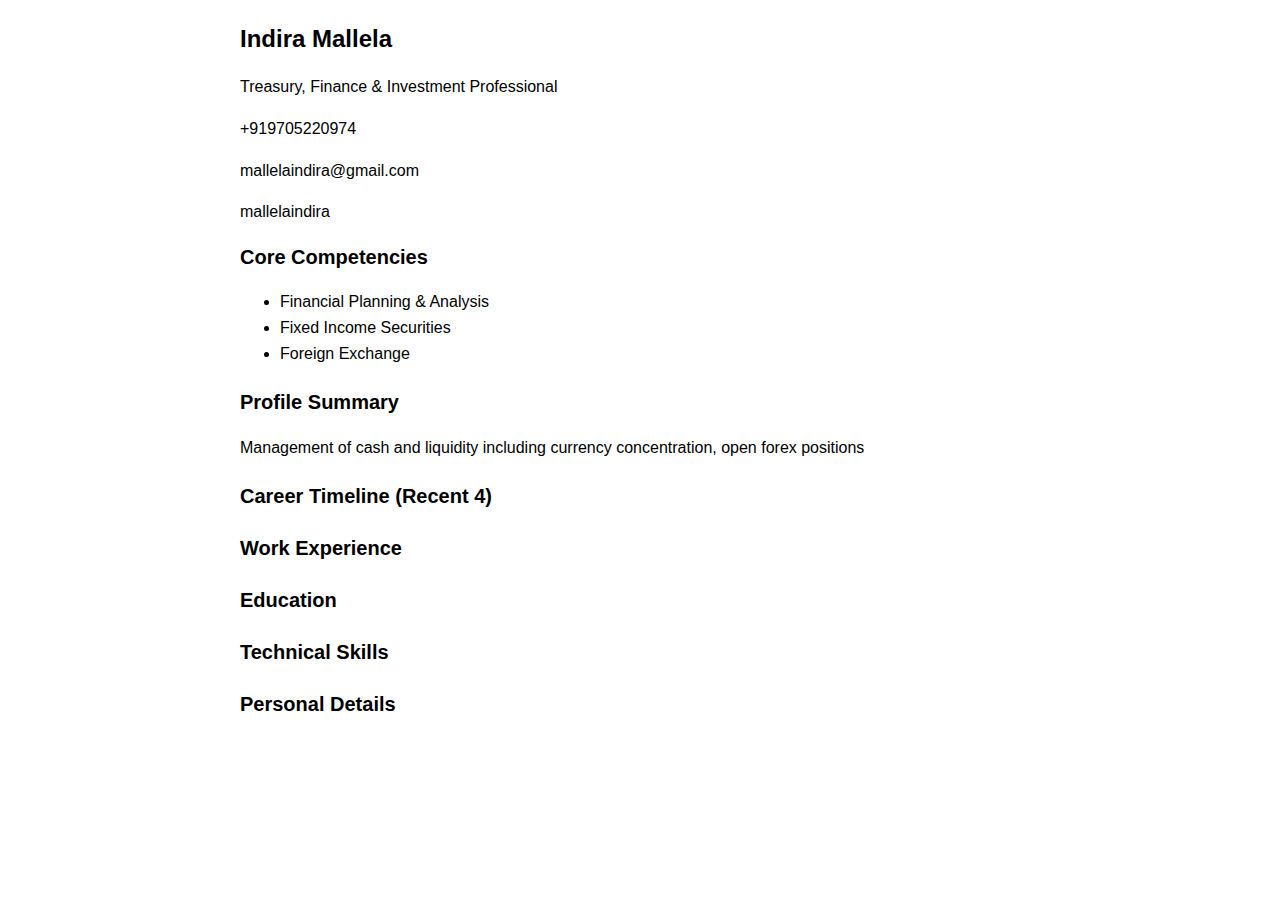
<file: index.html>
<!DOCTYPE html>
<html lang="en">
<head>
    <meta charset="UTF-8">
    <meta name="viewport" content="width=device-width, initial-scale=1.0">
    <title>Resume</title>
    <style>
        /* CSS styles go here */
        body {
            font-family: Arial, sans-serif;
            margin: 0;
            padding: 0;
            line-height: 1.6;
        }
        .container {
            max-width: 800px;
            margin: auto;
            padding: 20px;
        }
        h1, h2, h3 {
            margin-top: 0;
        }
        h1 {
            font-size: 24px;
        }
        h2 {
            font-size: 20px;
        }
        h3 {
            font-size: 18px;
        }
        p {
            margin-top: 0;
        }
        .core-competencies {
            margin-bottom: 20px;
        }
        .profile-summary {
            margin-bottom: 20px;
        }
        .career-timeline {
            margin-bottom: 20px;
        }
        .work-experience {
            margin-bottom: 20px;
        }
        .education {
            margin-bottom: 20px;
        }
        .technical-skills {
            margin-bottom: 20px;
        }
        .personal-details {
            margin-bottom: 20px;
        }
    </style>
</head>
<body>
    <div class="container">
        <h1>Indira Mallela</h1>
        <p>Treasury, Finance & Investment Professional</p>
        <p>+919705220974</p>
        <p>mallelaindira@gmail.com</p>
        <p>mallelaindira</p>

        <div class="core-competencies">
            <h2>Core Competencies</h2>
            <ul>
                <li>Financial Planning & Analysis</li>
                <li>Fixed Income Securities</li>
                <li>Foreign Exchange</li>
                <!-- Add more competencies as needed -->
            </ul>
        </div>

        <div class="profile-summary">
            <h2>Profile Summary</h2>
            <p>Management of cash and liquidity including currency concentration, open forex positions</p>
            <!-- Add more summary points as needed -->
        </div>

        <div class="career-timeline">
            <h2>Career Timeline (Recent 4)</h2>
            <!-- Add career timeline information -->
        </div>

        <div class="work-experience">
            <h2>Work Experience</h2>
            <!-- Add work experience details -->
        </div>

        <div class="education">
            <h2>Education</h2>
            <!-- Add education details -->
        </div>

        <div class="technical-skills">
            <h2>Technical Skills</h2>
            <!-- Add technical skills -->
        </div>

        <div class="personal-details">
            <h2>Personal Details</h2>
            <!-- Add personal details -->
        </div>
    </div>
</body>
</html>
</file>
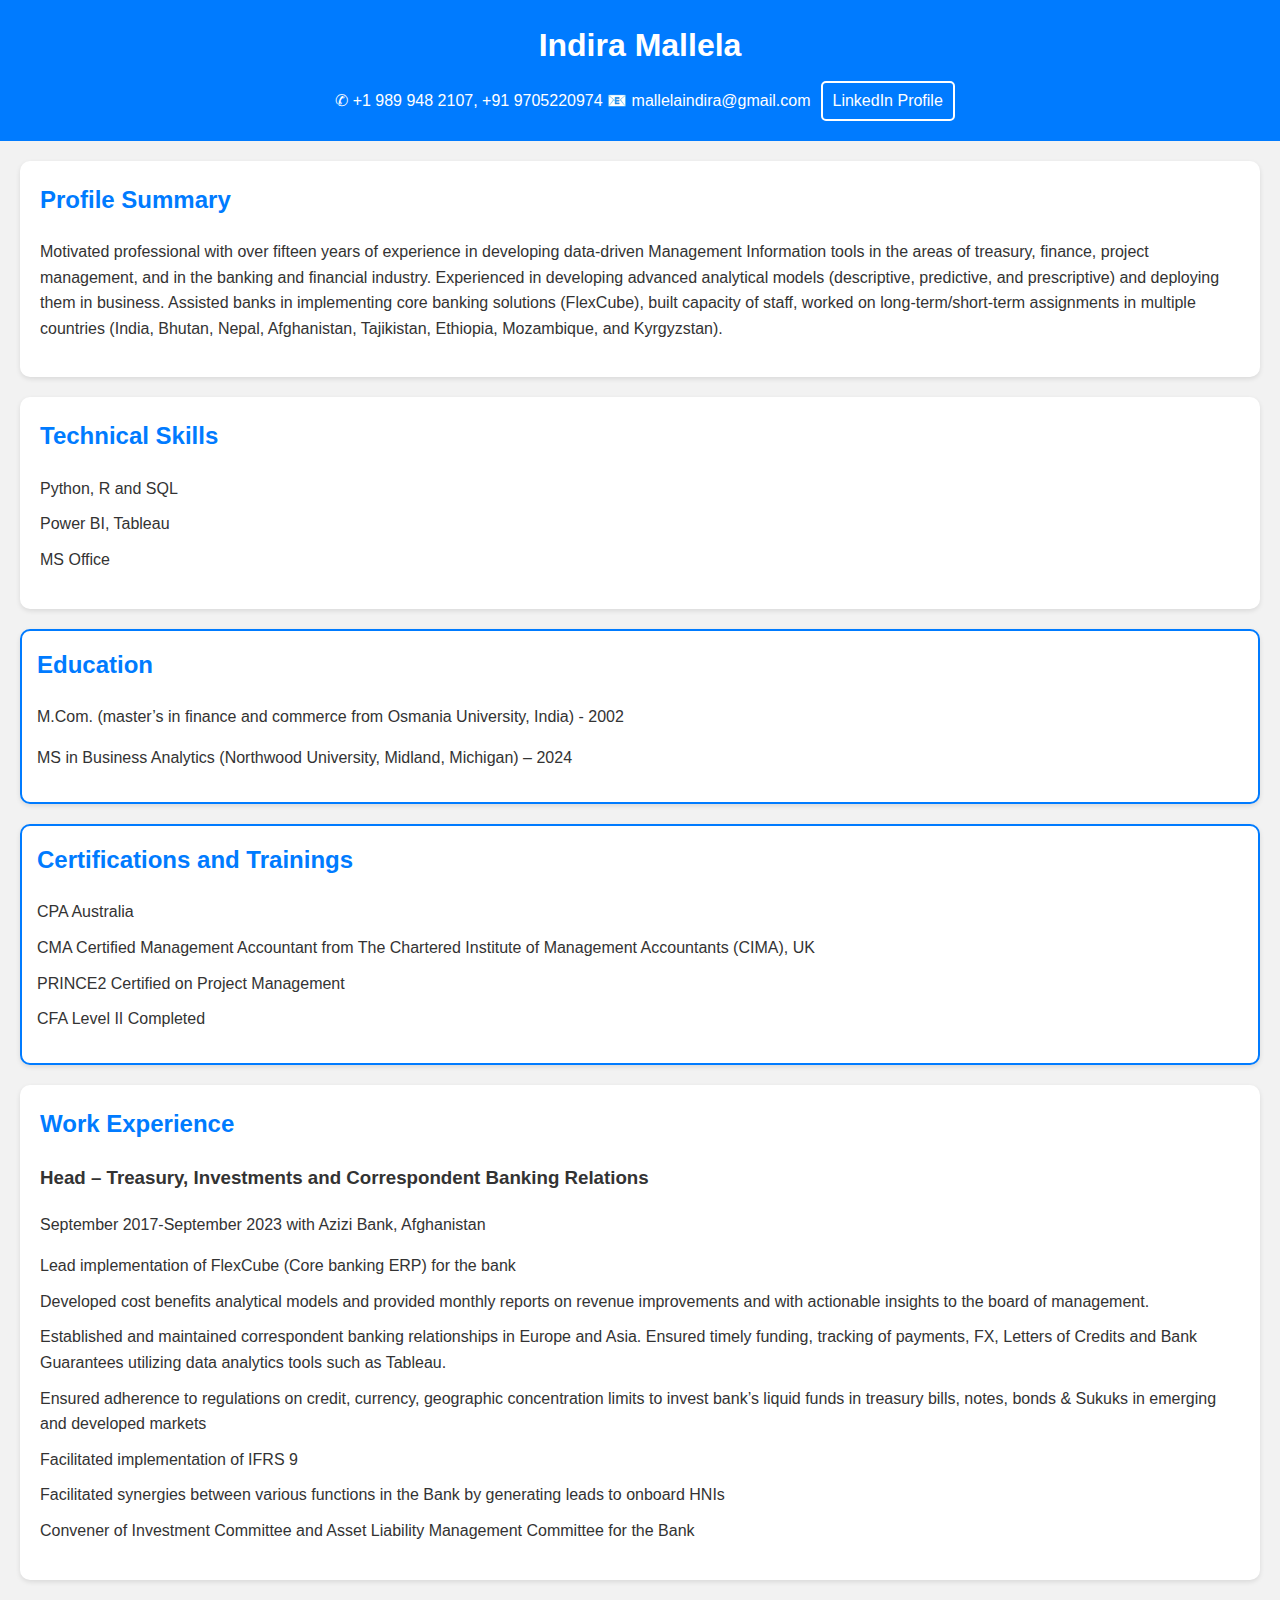
<file: indira5.html>
<html lang="en">
<head>
    <meta charset="UTF-8">
    <meta name="viewport" content="width=device-width, initial-scale=1.0">
    <title>Indira Mallela's CV</title>
    <style>
        body {
            font-family: Arial, sans-serif;
            line-height: 1.6;
            background-color: #f2f2f2;
            color: #333;
            margin: 0;
            padding: 0;
        }
        header {
            background-color: #007bff;
            color: #fff;
            padding: 20px;
            text-align: center;
        }
        h1 {
            font-size: 2rem;
            margin: 0;
        }
        .contact-info {
            margin-top: 10px;
            display: flex;
            justify-content: center;
            align-items: center;
        }
        .contact-info p {
            margin: 5px 10px;
        }
        .profile-link {
            text-decoration: none;
            color: #fff;
            border: 2px solid #fff;
            border-radius: 5px;
            padding: 5px 10px;
        }
        .profile-link:hover {
            background-color: #fff;
            color: #007bff;
        }
        .profile-summary, .technical-skills, .work-experience, .education, .certifications-trainings {
            background-color: #fff;
            padding: 20px;
            margin: 20px;
            border-radius: 10px;
            box-shadow: 0 2px 5px rgba(0, 0, 0, 0.1);
        }
        h2 {
            font-size: 1.5rem;
            color: #007bff;
            margin-top: 0;
        }
        ul {
            list-style-type: none;
            padding: 0;
        }
        ul li {
            margin-bottom: 10px;
        }
        a {
            color: #007bff;
            text-decoration: none;
        }
        .boxed-section {
            border: 2px solid #007bff;
            padding: 15px;
            border-radius: 10px;
            margin-bottom: 20px;
        }
    </style>
</head>
<body>
    <header>
        <h1>Indira Mallela</h1>
        <div class="contact-info">
            <p>✆ +1 989 948 2107, +91 9705220974 📧 mallelaindira@gmail.com</p>
            <a href="https://www.linkedin.com/in/indira-mallela-5023701a8/" class="profile-link" target="_blank">LinkedIn Profile</a>
        </div>
    </header>

    <section class="profile-summary">
        <h2>Profile Summary</h2>
        <p>Motivated professional with over fifteen years of experience in developing data-driven Management Information tools in the areas of treasury, finance, project management, and in the banking and financial industry. Experienced in developing advanced analytical models (descriptive, predictive, and prescriptive) and deploying them in business. Assisted banks in implementing core banking solutions (FlexCube), built capacity of staff, worked on long-term/short-term assignments in multiple countries (India, Bhutan, Nepal, Afghanistan, Tajikistan, Ethiopia, Mozambique, and Kyrgyzstan).</p>
    </section>

    <section class="technical-skills">
        <h2>Technical Skills</h2>
        <ul>
            <li>Python, R and SQL</li>
            <li>Power BI, Tableau</li>
            <li>MS Office</li>
        </ul>
    </section>

    <section class="education boxed-section">
        <h2>Education</h2>
        <p>M.Com. (master’s in finance and commerce from Osmania University, India) - 2002</p>
        <p>MS in Business Analytics (Northwood University, Midland, Michigan) – 2024</p>
    </section>

    <section class="certifications-trainings boxed-section">
        <h2>Certifications and Trainings</h2>
        <ul>
            <li>CPA Australia</li>
            <li>CMA Certified Management Accountant from The Chartered Institute of Management Accountants (CIMA), UK</li>
            <li>PRINCE2 Certified on Project Management</li>
            <li>CFA Level II Completed</li>
        </ul>
    </section>

    <section class="work-experience">
        <h2>Work Experience</h2>
        <article>
            <h3>Head – Treasury, Investments and Correspondent Banking Relations</h3>
            <p>September 2017-September 2023 with Azizi Bank, Afghanistan</p>
            <ul>
                <li>Lead implementation of FlexCube (Core banking ERP) for the bank</li>
                <li>Developed cost benefits analytical models and provided monthly reports on revenue improvements and with actionable insights to the board of management.</li>
                <li>Established and maintained correspondent banking relationships in Europe and Asia. Ensured timely funding, tracking of payments, FX, Letters of Credits and Bank Guarantees utilizing data analytics tools such as Tableau.</li>
                <li>Ensured adherence to regulations on credit, currency, geographic concentration limits to invest bank’s liquid funds in treasury bills, notes, bonds & Sukuks in emerging and developed markets</li>
                <li>Facilitated implementation of IFRS 9</li>
                <li>Facilitated synergies between various functions in the Bank by generating leads to onboard HNIs</li>
                <li>Convener of Investment Committee and Asset Liability Management Committee for the Bank</li>
            </ul>
        </article>

        <!-- Add other work experiences similarly -->
    </section>
</body>
</html>
</file>
